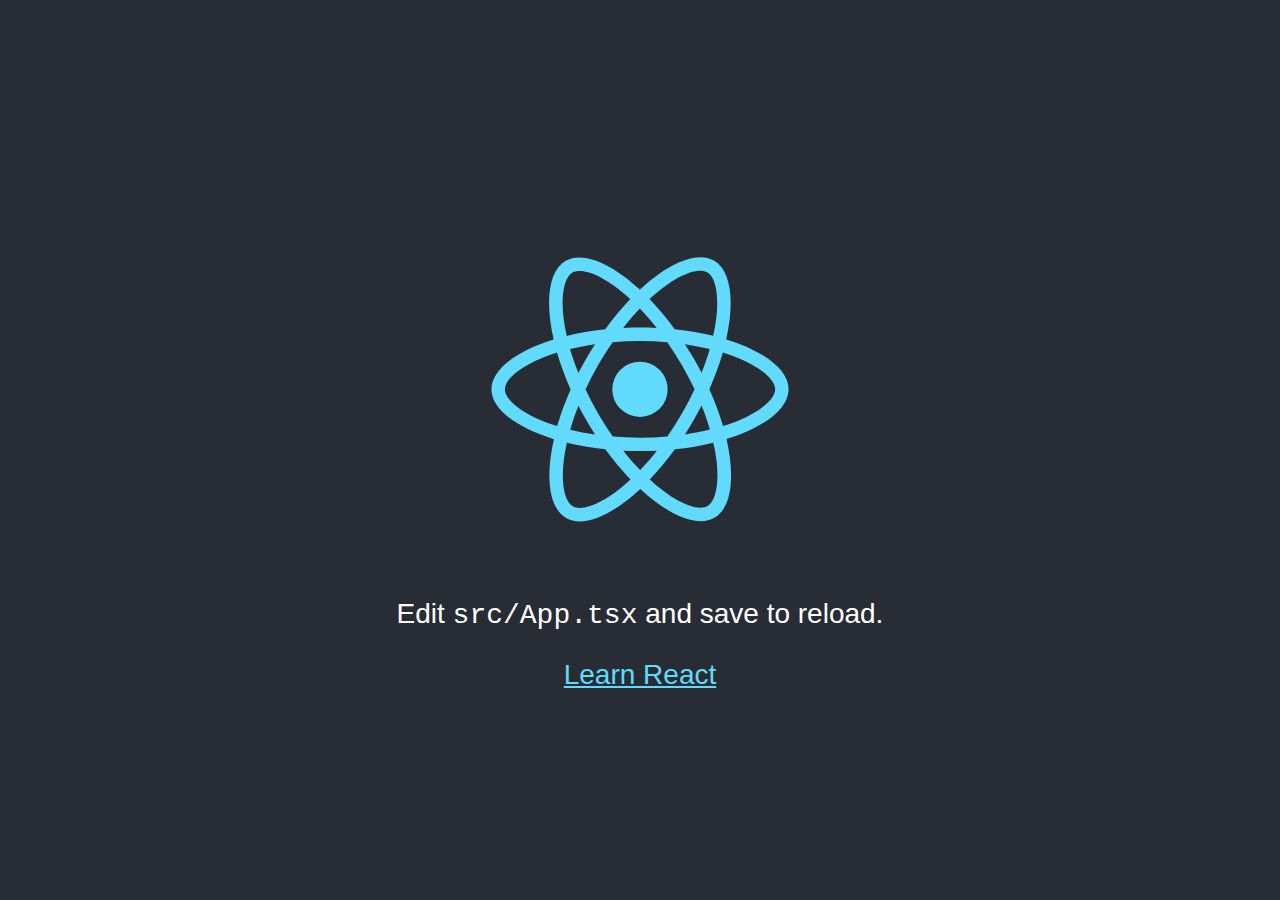
<file: index.html>
<!doctype html><html lang="en"><head><meta charset="utf-8"/><link rel="icon" href="/favicon.ico"/><meta name="viewport" content="width=device-width,initial-scale=1"/><meta name="theme-color" content="#000000"/><meta name="description" content="Web site created using create-react-app"/><link rel="apple-touch-icon" href="/logo192.png"/><link rel="manifest" href="/manifest.json"/><title>React App</title><script defer="defer" src="/static/js/main.cb6dad66.js"></script><link href="/static/css/main.073c9b0a.css" rel="stylesheet"></head><body><noscript>You need to enable JavaScript to run this app.</noscript><div id="root"></div></body></html>
</file>
<file: static/css/main.073c9b0a.css>
body{-webkit-font-smoothing:antialiased;-moz-osx-font-smoothing:grayscale;font-family:-apple-system,BlinkMacSystemFont,Segoe UI,Roboto,Oxygen,Ubuntu,Cantarell,Fira Sans,Droid Sans,Helvetica Neue,sans-serif;margin:0}code{font-family:source-code-pro,Menlo,Monaco,Consolas,Courier New,monospace}.App{text-align:center}.App-logo{height:40vmin;pointer-events:none}@media (prefers-reduced-motion:no-preference){.App-logo{-webkit-animation:App-logo-spin 20s linear infinite;animation:App-logo-spin 20s linear infinite}}.App-header{align-items:center;background-color:#282c34;color:#fff;display:flex;flex-direction:column;font-size:calc(10px + 2vmin);justify-content:center;min-height:100vh}.App-link{color:#61dafb}@-webkit-keyframes App-logo-spin{0%{-webkit-transform:rotate(0deg);transform:rotate(0deg)}to{-webkit-transform:rotate(1turn);transform:rotate(1turn)}}@keyframes App-logo-spin{0%{-webkit-transform:rotate(0deg);transform:rotate(0deg)}to{-webkit-transform:rotate(1turn);transform:rotate(1turn)}}
/*# sourceMappingURL=main.073c9b0a.css.map*/
</file>
